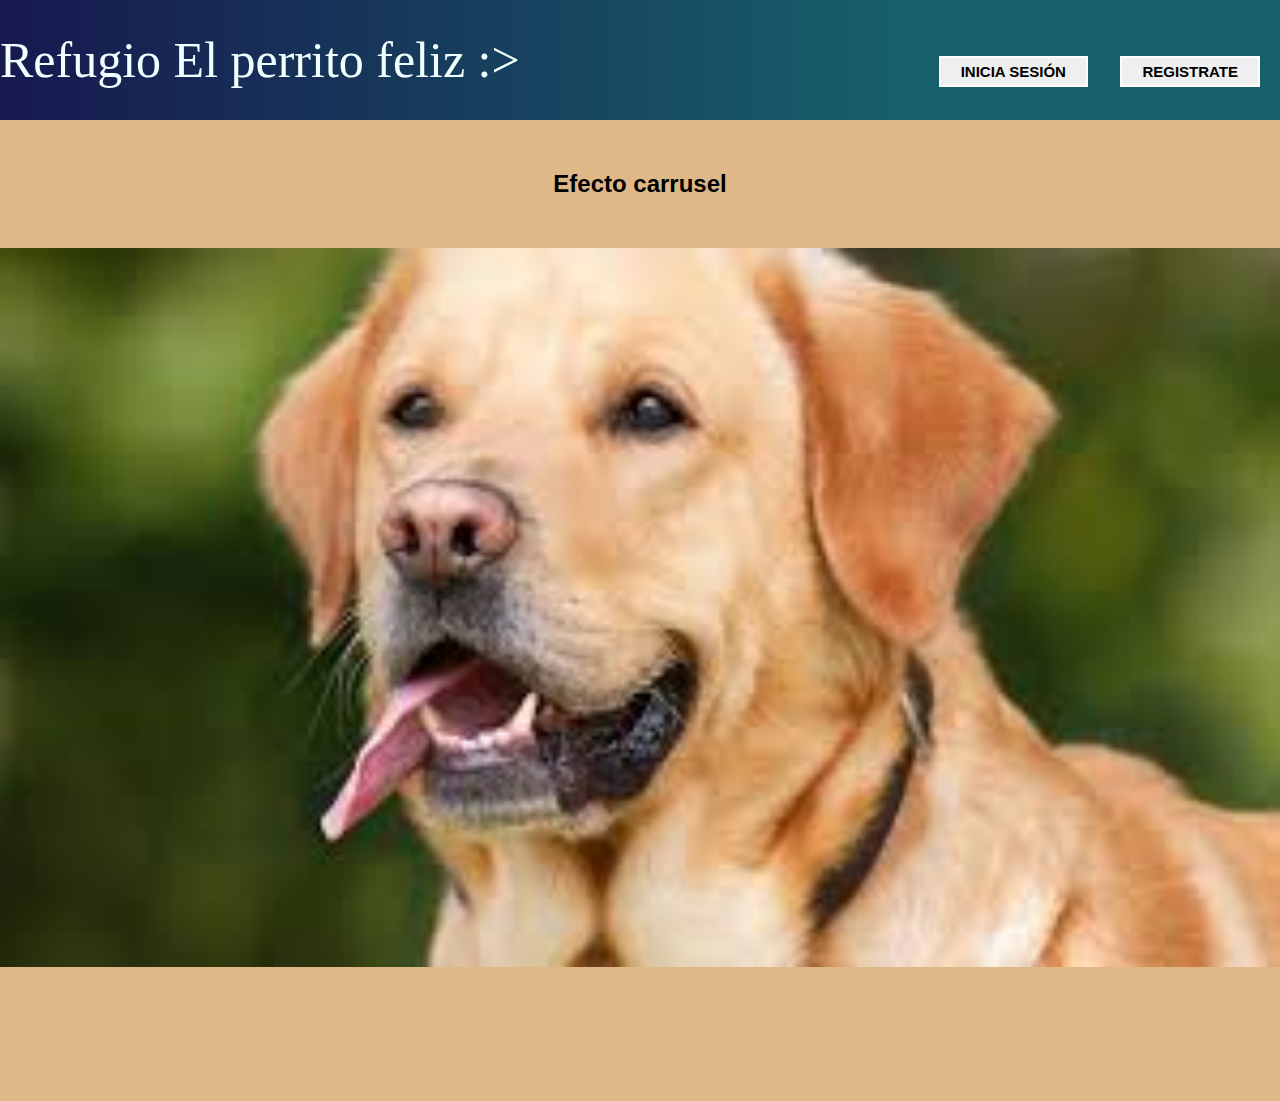
<file: ejemplo_3/index.html>
<!DOCTYPE html>
<html lang="en">
<head>
    <meta charset="UTF-8">
    <meta name="viewport" content="width=device-width, initial-scale=1.0">
    <link rel="stylesheet" href="estilos_index.css">
    <title>Refugio El perrito feliz</title>
</head>
<body>
    <header class=" header_main">
    <div class="div_header">
        <p>Refugio El perrito feliz :></p>
    </div>
    <div class="div_header">
        <form action="">
            <a href="iniciosesion.html"><input type="button" class="botones_index" value="Inicia sesión"></a>
            <a href="registro.html"><input type="button" class="botones_index" value="Registrate"></a>
        </form>
        
    </div>
</header>
<h2>Efecto carrusel</h2>
<div class="carrusel">

    <ul>
        <li> <img src="imagenes/perro1.jpg" alt=""></li>
        <li> <img src="imagenes/perro2.jpg" alt=""></li>
        <li> <img src="imagenes/perro3.jpg" alt=""></li>
        <li> <img src="imagenes/gato4.jpg" alt=""></li>
    </ul>

</div>
</body>
</html>
</file>
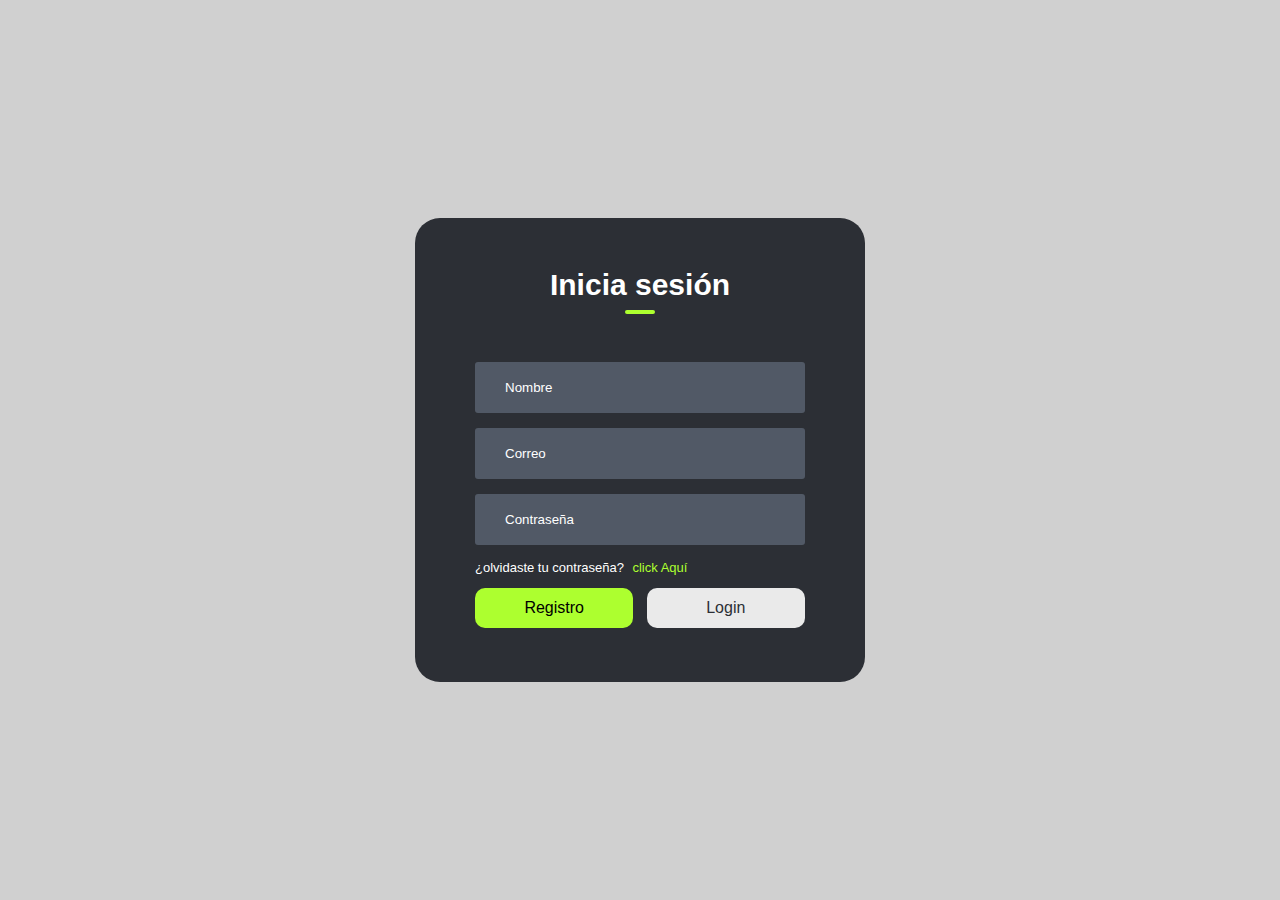
<file: ejemplo_3/iniciosesion.html>
<!DOCTYPE html>
<html lang="en">
<head>
    <meta charset="UTF-8">
    <meta name="viewport" content="width=device-width, initial-scale=1.0">
    <link rel="stylesheet" href="estlos_is.css">
    <link rel="stylesheet" href="https://cdnjs.cloudflare.com/ajax/libs/font-awesome/6.4.0/css/all.min.css" integrity="sha512-iecdLmaskl7CVkqkXNQ/ZH/XLlvWZOJyj7Yy7tcenmpD1ypASozpmT/E0iPtmFIB46ZmdtAc9eNBvH0H/ZpiBw==" crossorigin="anonymous" referrerpolicy="no-referrer" />
    <title>inicia sesión</title>
</head>

<body>
    <div class="container">


        <div class="form-content">

            <h1 id="title">Inicia sesión</h1>

            <form>
             
                <div class="input-group"> 
                    <div class="input-field" id="nameInput">
                        <i class="fa-solid fa-user"></i>
                        <input type="text" placeholder="Nombre">
                    </div>
                    <div class="input-field">
                        <i class="fa-solid fa-envelope"></i>
                        <input type="email" placeholder="Correo">
                    </div>
                    <div class="input-field">
                        <i class="fa-solid fa-look"></i>
                        <input type="password" placeholder="Contraseña">
                    </div>
                     <p>¿olvidaste tu contraseña? <a href="recuperar_contraseña.html">click Aquí</a></p>
                  
                        <div class="btn-field">
                      <button id="singUP" type="button">Registro</button>
                      <button id="signIn" type="button" class="disable">Login</button>
                      
                        </div>

                </div>

            </form>
             


        </div>

    </div> 








    <script src="script.js"></script>
</body>
</html>
</file>
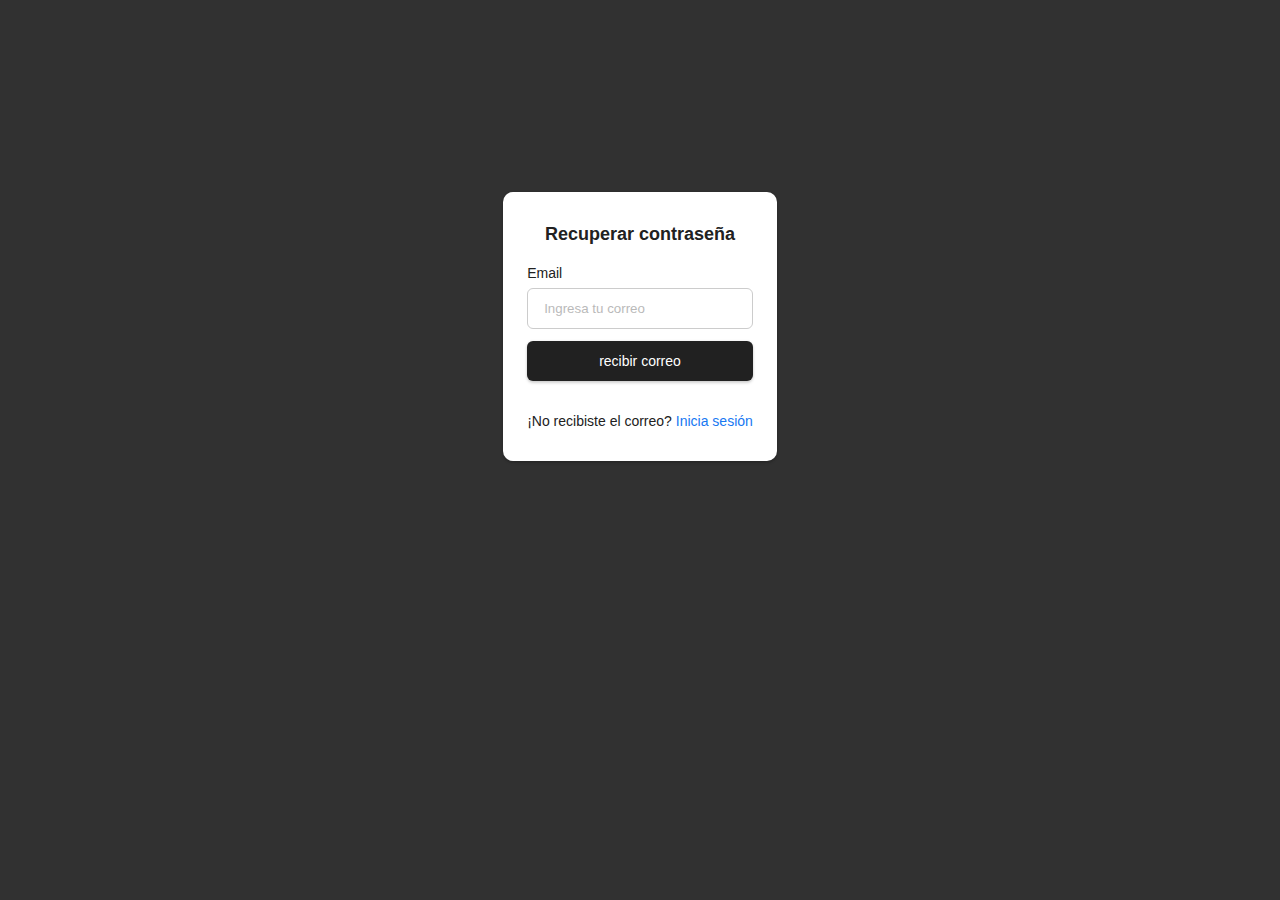
<file: ejemplo_3/recuperar_contraseña.html>
<!DOCTYPE html>
<html lang="en">
<head>
    <meta charset="UTF-8">
    <meta name="viewport" content="width=device-width, initial-scale=1.0">
    <link rel="stylesheet" href="estilos_recuperarc.css">
    <title>Recuperar contraseña</title>
</head>
<body>
    <div class="form-container">
        <div class="logo-container">
          Recuperar contraseña
        </div>
  
        <form class="form">
          <div class="form-group">
            <label for="email">Email</label>
            <input type="text" id="email" name="email" placeholder="Ingresa tu correo" required="">
          </div>
  
          <button class="form-submit-btn" type="submit">recibir correo</button>
        </form>
  
        <p class="signup-link">
          ¡No recibiste el correo?
          <a href="iniciosesion.html" class="signup-link link"> Inicia sesión</a>
        </p>
      </div>
</body>
</html>
</file>
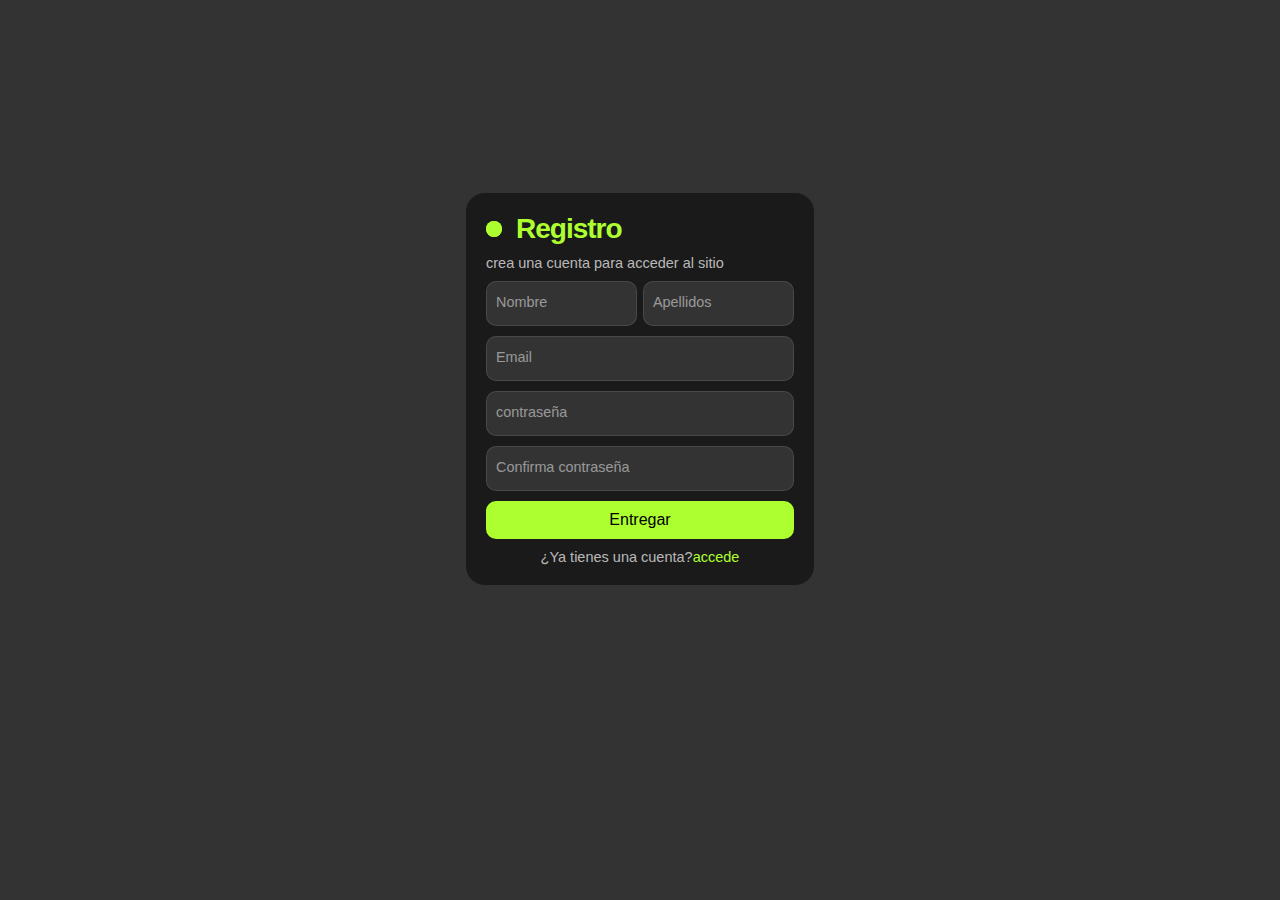
<file: ejemplo_3/registro.html>
<!DOCTYPE html>
<html lang="en">
<head>
    <meta charset="UTF-8">
    <meta name="viewport" content="width=device-width, initial-scale=1.0">
    <link rel="stylesheet" href="estilos_registro.css">
    <title>Registrate</title>
</head>
<body>
    <form class="form">
        <p class="title">Registro </p>
        <p class="message">crea una cuenta para acceder al sitio </p>
            <div class="flex">
            <label>
                <input class="input" type="text" placeholder="" required="">
                <span>Nombre</span>
            </label>
    
            <label>
                <input class="input" type="text" placeholder="" required="">
                <span>Apellidos</span>
            </label>
        </div>  
                
        <label>
            <input class="input" type="email" placeholder="" required="">
            <span>Email</span>
        </label> 
            
        <label>
            <input class="input" type="password" placeholder="" required="">
            <span>contraseña</span>
        </label>
        <label>
            <input class="input" type="password" placeholder="" required="">
            <span>Confirma contraseña</span>
        </label>
        <button class="submit">Entregar</button>
        <p class="signin">¿Ya tienes una cuenta?<a href="iniciosesion.html">accede</a> </p>
    </form>
</body>
</html>
</file>
<file: ejemplo_3/estilos_index.css>
.logo{
    height: 100px;
    width: 50px;
    border-radius: 50%;
}
.header_main{
   display: flex;
   justify-content: space-between;
   height: 120px;
   background: linear-gradient(90deg, rgb(23, 25, 79)0%,rgb(23, 95, 106)70%);
   align-items: center;
}
.div_header{
    color:azure;
    font-size:50px;
    font-family:Georgia, 'Times New Roman', Times, serif;
}


.botones_index{
  position: relative;
  display: inline-block;
  padding: 5px 20px;
  border: 2px solid #fefefe;
  text-transform: uppercase;
  color: black;
  text-decoration: none;
  font-weight: 600;
  font-size: 15px;  
  margin-right: 20px;
}
body{
    background-color: burlywood;
}
/* carrusel o slider*/
*{
    margin: 0;
    padding: 0;
    font-family: 100%;
}

h2{
    text-align: center;
    margin-top: 50px;
    font-family: 'Gill Sans', 'Gill Sans MT', Calibri, 'Trebuchet MS', sans-serif; 
}
.carrusel{
    width: 1280px;
    height: auto;
    margin: 50px auto 0; 
    overflow: hidden;
   

}

.carrusel ul{
    display: flex;
    padding: 0;
    width: 400%;
    animation: slide 16s infinite alternate ease-in-out;
}
.carrusel li{

    list-style: none;
    width: 100%;
}
.carrusel img{
    width: 100%;
}
@keyframes slide {
    0% {margin-left: 0%;}
    20% {margin-left: 0%;}

    25% {margin-left: -100%;}
    45% {margin-left: -100%;}

    50% {margin-left: -200%;}
    70% {margin-left: -200%;}

    75% {margin-left: -300%;}
    95% {margin-left: -300%;}

}
</file>
<file: ejemplo_3/estlos_is.css>
*{
    margin: 0;
    padding: 0;
    font-family: Arial, Helvetica, sans-serif;
    box-sizing: border-box;
    text-decoration: none;
    
}
.container{
    width: 100%;
    height: 100vh;
    background-color: #d0d0d0;
    display: flex;
    align-items: center;
    justify-content: center;
}

.form-content{
    width: 100%;
    max-width: 450px;
    background-color: #2C2F35;
    padding: 50px 60px 70px;
    text-align: center;
    border-radius: 25px;
}

.form-content h1{
    font-size: 30px;
    margin-bottom: 60px;
    color: #FFFFFF;
    position: relative;
}
.form-content h1::after{
    content: '';
    width: 30px;
    height: 4px;
    border-radius: 3px;
    background: greenyellow;
    position: absolute;
    bottom: -12px;
    left: 50%;
    transform: translate(-50%);
}
.input-field{
    background-color: #515966;
    margin: 15px 0;
    border-radius: 3px;
    display: flex;
    align-items: center;
    transition: max-height 0.5s;
    overflow: hidden;
}

input{
    width: 100%;
    background: transparent;
    border: 0;
    outline: none;
    padding: 18px 15px;
    color: #FFFFFF;

}

input::placeholder{
    color: #FFFFFF;
}

.input-field i {
    margin-left: 15px;
    color: greenyellow;
}

form p{
    color: #FFFFFF;
    text-align: left;
    font-size: 13px;
}

form p a {
    color: greenyellow;
    margin-left: 5px;

}

.btn-field{
    width: 100%;
    display: flex;
    justify-content: space-between;

}

.btn-field button{
    margin-top: 13px;
    flex-basis:  48%;
    font-size: 16px;
    background-color: greenyellow;
    color: black;
    height: 40px;
    border-radius: 10px;
    border: 0;
    outline: 0;
    cursor: pointer;
    transition: background 1s;
}

.input-group{
    height: 250px;
}

.btn-field button.disable{
    background-color: #EAEAEA;
    color: #2C2F35;
}
</file>
<file: ejemplo_3/estilos_recuperarc.css>
body{
    margin-top: 15%;
    justify-content:center;
    display: flex;
    background-color: #313131;
}
*{
    margin: 0;
    padding: 0;
    font-family: Arial, Helvetica, sans-serif;
    box-sizing: border-box;
    text-decoration: none;
}
.form-container {
    max-width: 400px;
    background-color: #fff;
    padding: 32px 24px;
    font-size: 14px;
    font-family: inherit;
    color: #212121;
    display: flex;
    flex-direction: column;
    gap: 20px;
    box-sizing: border-box;
    border-radius: 10px;
    box-shadow: 0px 0px 3px rgba(0, 0, 0, 0.084), 0px 2px 3px rgba(0, 0, 0, 0.168);
  }
  
  .form-container button:active {
    scale: 0.95;
  }
  
  .form-container .logo-container {
    text-align: center;
    font-weight: 600;
    font-size: 18px;
  }
  
  .form-container .form {
    display: flex;
    flex-direction: column;
  }
  
  .form-container .form-group {
    display: flex;
    flex-direction: column;
    gap: 2px;
  }
  
  .form-container .form-group label {
    display: block;
    margin-bottom: 5px;
  }
  
  .form-container .form-group input {
    width: 100%;
    padding: 12px 16px;
    border-radius: 6px;
    font-family: inherit;
    border: 1px solid #ccc;
  }
  
  .form-container .form-group input::placeholder {
    opacity: 0.5;
  }
  
  .form-container .form-group input:focus {
    outline: none;
    border-color: #1778f2;
  }
  
  .form-container .form-submit-btn {
    display: flex;
    justify-content: center;
    align-items: center;
    font-family: inherit;
    color: #fff;
    background-color: #212121;
    border: none;
    width: 100%;
    padding: 12px 16px;
    font-size: inherit;
    gap: 8px;
    margin: 12px 0;
    cursor: pointer;
    border-radius: 6px;
    box-shadow: 0px 0px 3px rgba(0, 0, 0, 0.084), 0px 2px 3px rgba(0, 0, 0, 0.168);
  }
  
  .form-container .form-submit-btn:hover {
    background-color: #313131;
  }
  
  .form-container .link {
    color: #1778f2;
    text-decoration: none;
  }
  
  .form-container .signup-link {
    align-self: center;
    font-weight: 500;
  }
  
  .form-container .signup-link .link {
    font-weight: 400;
  }
  
  .form-container .link:hover {
    text-decoration: underline;
  }
</file>
<file: ejemplo_3/estilos_registro.css>
body{
    margin-top: 15%;
    justify-content:center;
    display: flex;
    background-color: #333;
}

*{
    margin: 0;
    padding: 0;
    font-family: Arial, Helvetica, sans-serif;
    box-sizing: border-box;
    text-decoration: none;
}
.form {
    display: flex;
    flex-direction: column;
    gap: 10px;
    max-width: 350px;
    padding: 20px;
    border-radius: 20px;
    position: relative;
    background-color: #1a1a1a;
    color: #fff;
    border: 1px solid #333;
  }
  
  .title {
    font-size: 28px;
    font-weight: 600;
    letter-spacing: -1px;
    position: relative;
    display: flex;
    align-items: center;
    padding-left: 30px;
    color: greenyellow;
  }
  
  .title::before {
    width: 18px;
    height: 18px;
  }
  
  .title::after {
    width: 18px;
    height: 18px;
    animation: pulse 1s linear infinite;
  }
  
  .title::before,
  .title::after {
    position: absolute;
    content: "";
    height: 16px;
    width: 16px;
    border-radius: 50%;
    left: 0px;
    background-color: greenyellow;
  }
  
  .message, 
  .signin {
    font-size: 14.5px;
    color: rgba(255, 255, 255, 0.7);
  }
  
  .signin {
    text-align: center;
  }
  
  .signin a:hover {
    text-decoration: underline greenyellow;
  }
  
  .signin a {
    color: greenyellow;
  }
  
  .flex {
    display: flex;
    width: 100%;
    gap: 6px;
  }
  
  .form label {
    position: relative;
  }
  
  .form label .input {
    background-color: #333;
    color: #fff;
    width: 100%;
    padding: 20px 05px 05px 10px;
    outline: 0;
    border: 1px solid rgba(105, 105, 105, 0.397);
    border-radius: 10px;
  }
  
  .form label .input + span {
    color: rgba(255, 255, 255, 0.5);
    position: absolute;
    left: 10px;
    top: 0px;
    font-size: 0.9em;
    cursor: text;
    transition: 0.3s ease;
  }
  
  .form label .input:placeholder-shown + span {
    top: 12.5px;
    font-size: 0.9em;
  }
  
  .form label .input:focus + span,
  .form label .input:valid + span {
    color: greenyellow;
    top: 0px;
    font-size: 0.7em;
    font-weight: 600;
  }
  
  .input {
    font-size: medium;
  }
  
  .submit {
    border: none;
    outline: none;
    padding: 10px;
    border-radius: 10px;
    color: black;
    font-size: 16px;
    transform: .3s ease;
    background-color: greenyellow;
  }
  
  .submit:hover {
    background-color: white;
  }
  
  @keyframes pulse {
    from {
      transform: scale(0.9);
      opacity: 1;
    }
  
    to {
      transform: scale(1.8);
      opacity: 0;
    }
  }
</file>
